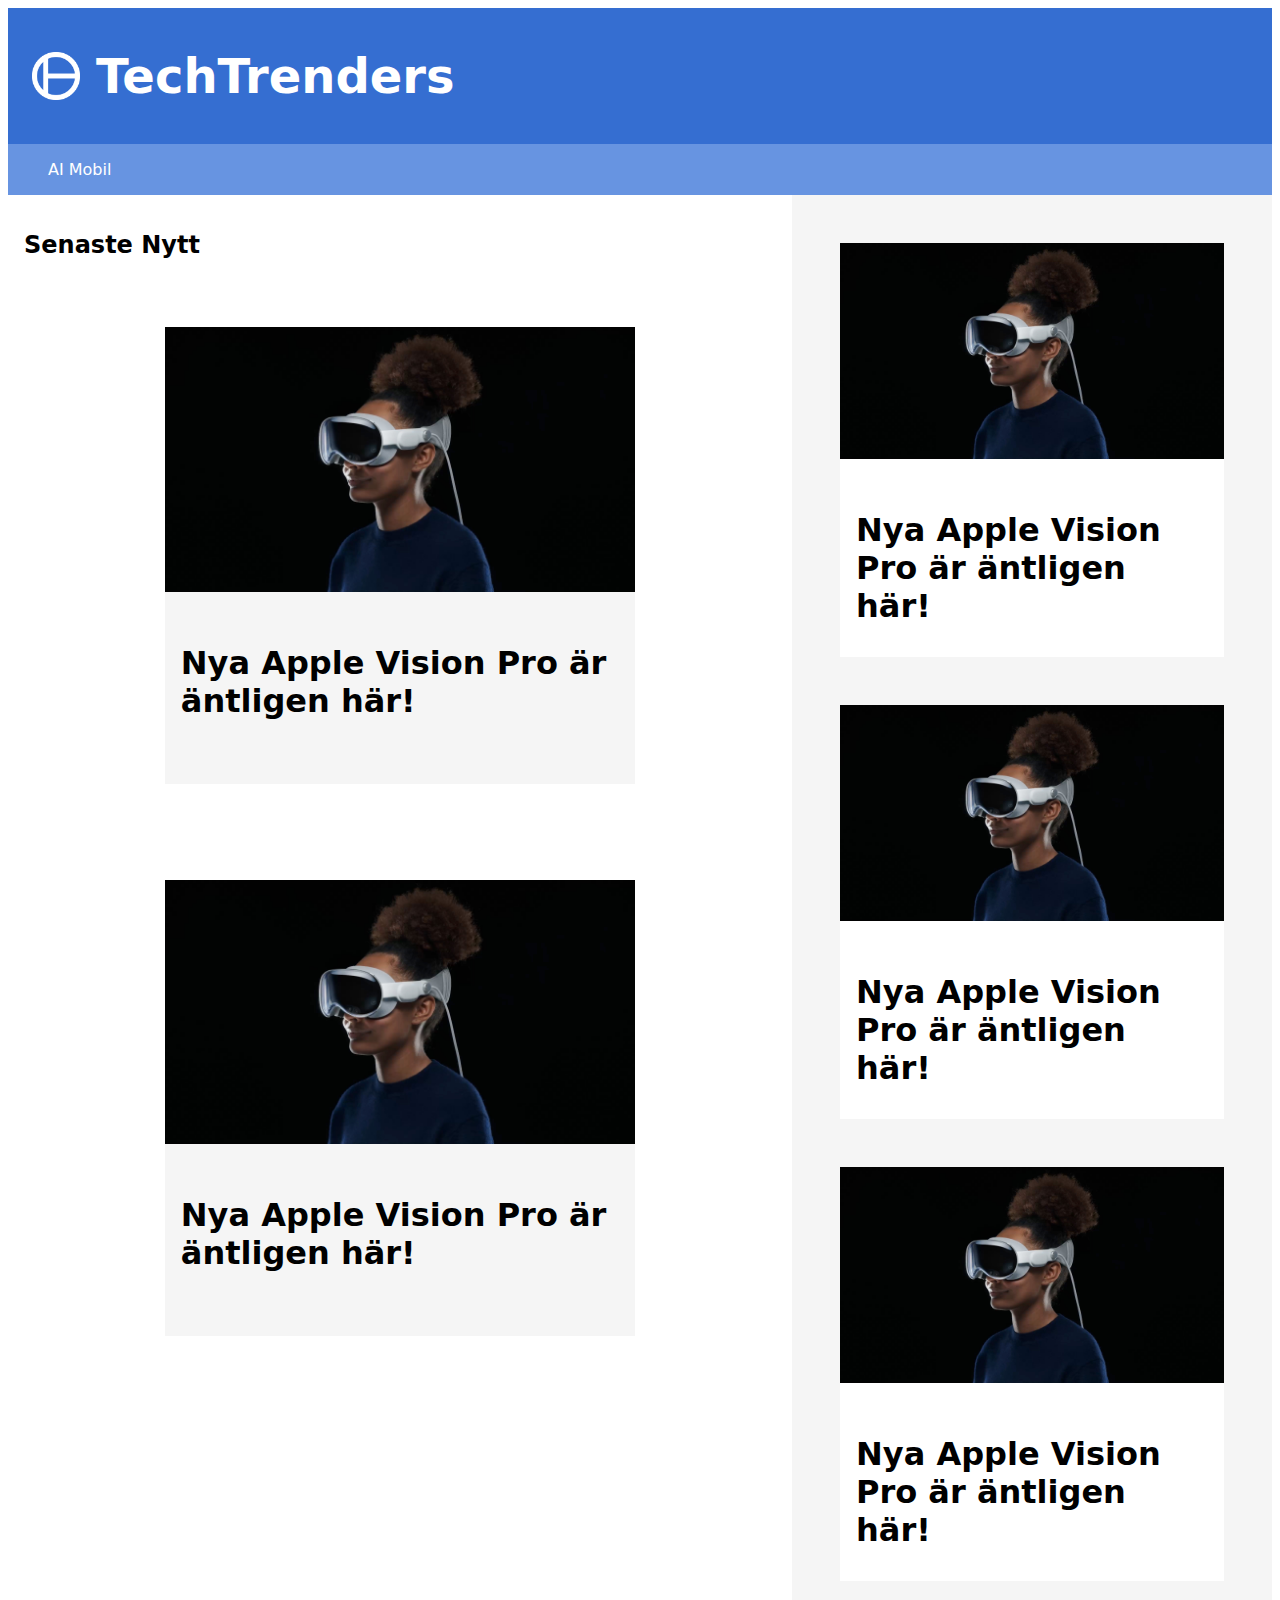
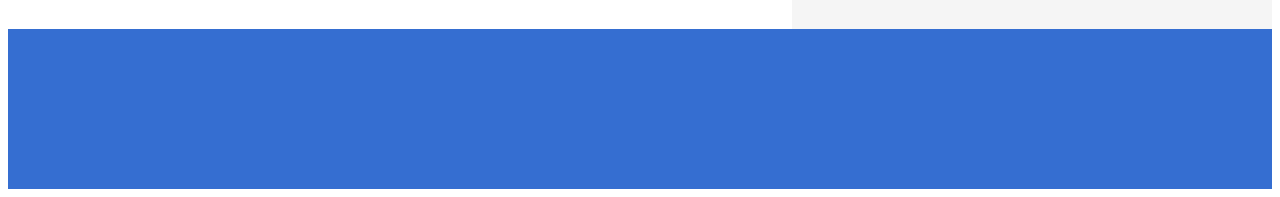
<file: index.html>
<!DOCTYPE html>
<html lang="en">
<head>
    <meta charset="UTF-8">
    <meta name="viewport" content="width=device-width, initial-scale=1.0">
    <title>Document</title>
    <link rel="stylesheet" href="css/style.css">
</head>
<body>
<div id="wrapper">
<header> <img src="img/techtrenders_logo.png" id="logo" alt="logga"><a href="index.html"><h1>TechTrenders</h1></a>
<div id="hamburger" onClick="toggleMenu()">
    <div id="line1"></div>
    <div id="line2"></div>
    <div id="line3"></div>
</div>
</header>    
<nav>
 <ul>
    <li>
        <a href="ai.html">AI</a>
        <a href="mobil.html">Mobil</a>
    </li>
 </ul>   
</nav>
<main>
    <h2>Senaste Nytt</h2>
    <div id="nyhet1">
        <img src="img/apple_vision_pro.jpeg" class="apple_vision" alt="apple_vision_pro_user">
        <a href="nyhet.html"><h3>Nya Apple Vision Pro är äntligen här!</h3></a>
    </div>
    <div id="nyhet2">
        <img src="img/apple_vision_pro.jpeg" class="apple_vision" alt="apple_vision_pro_user">
        <a href="nyhet.html"><h3>Nya Apple Vision Pro är äntligen här!</h3></a>
    </div>
</main>
<aside>
<div id="nyhet3">
    <img src="img/apple_vision_pro.jpeg" class="apple_vision_aside" alt="apple_vision_pro_user">
    <a href="nyhet.html"><h3>Nya Apple Vision Pro är äntligen här!</h3></a>
</div>
<div id="nyhet4">
    <img src="img/apple_vision_pro.jpeg" class="apple_vision_aside" alt="apple_vision_pro_user">
    <a href="nyhet.html"><h3>Nya Apple Vision Pro är äntligen här!</h3></a>
</div>
<div id="nyhet5">
    <img src="img/apple_vision_pro.jpeg" class="apple_vision_aside" alt="apple_vision_pro_user">
    <a href="nyhet.html"><h3>Nya Apple Vision Pro är äntligen här!</h3></a>
</div>
</aside>
<footer></footer>
</div>

<script src="js/script.js"></script>
</body>
</html>
</file>
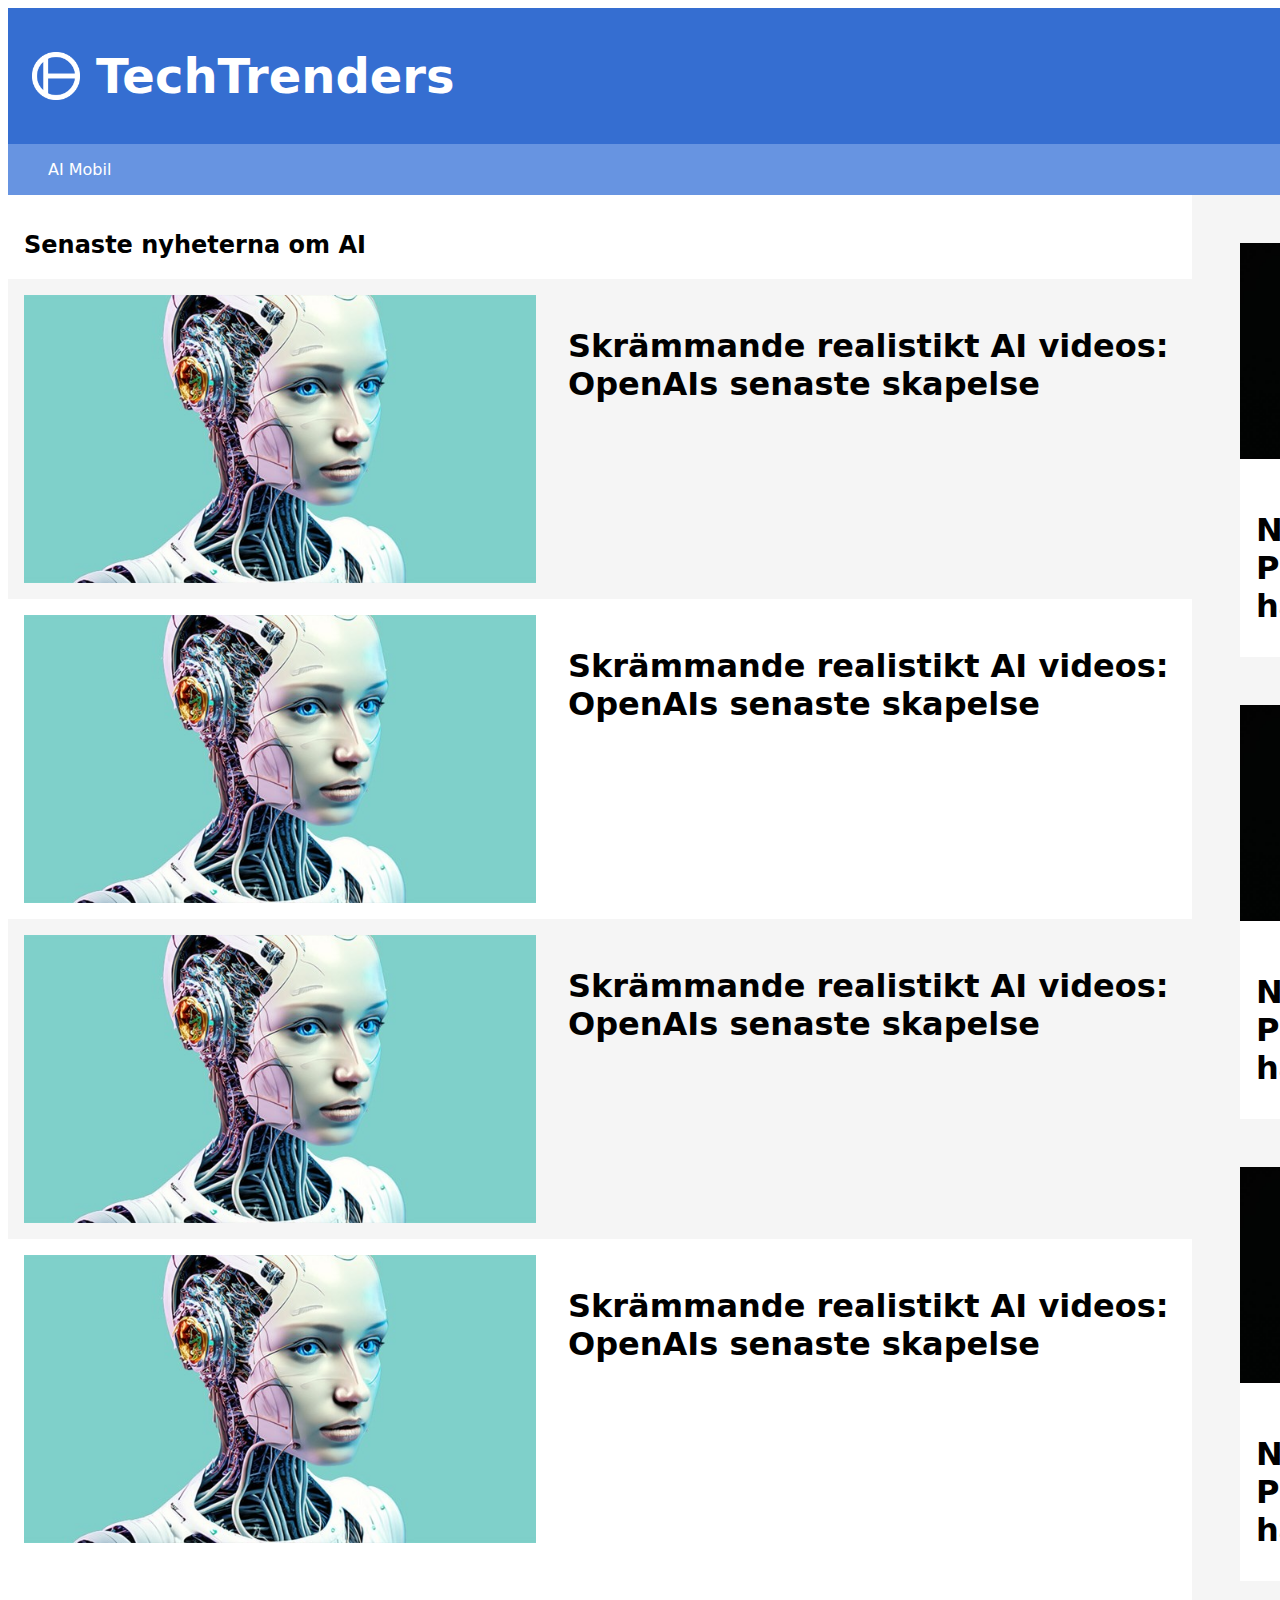
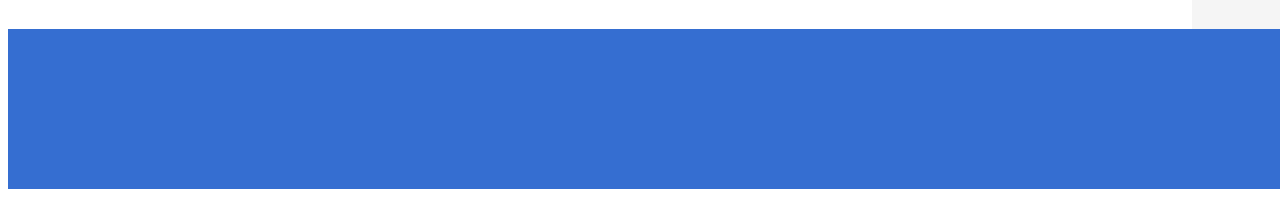
<file: ai.html>
<!DOCTYPE html>
<html lang="en">
<head>
    <meta charset="UTF-8">
    <meta name="viewport" content="width=device-width, initial-scale=1.0">
    <title>Document</title>
    <link rel="stylesheet" href="css/style.css">
</head>
<body>
    <div id="wrapper">
        <header> <img src="img/techtrenders_logo.png" id="logo" alt="logga"><a href="index.html"><h1>TechTrenders</h1></a>
        <div id="hamburger" onClick="toggleMenu()">
            <div id="line1"></div>
            <div id="line2"></div>
            <div id="line3"></div>
        </div>
        </header>    
        <nav>
         <ul>
            <li>
                <a href="ai.html">AI</a>
                <a href="mobil.html">Mobil</a>
            </li>
         </ul>   
        </nav> 
    
        <main>
        <h2>Senaste nyheterna om AI</h2>
        <div class="senaste1">
        <img src="img/ai_robot.jpg" class="ai_img" alt="ai">
        <h3>Skrämmande realistikt AI videos: OpenAIs senaste skapelse</h3>
        </div>
        <div class="senaste">
        <img src="img/ai_robot.jpg" class="ai_img" alt="ai">
        <h3>Skrämmande realistikt AI videos: OpenAIs senaste skapelse</h3>
        </div>
        <div class="senaste2">
        <img src="img/ai_robot.jpg" class="ai_img" alt="ai">
        <h3>Skrämmande realistikt AI videos: OpenAIs senaste skapelse</h3>
            </div>
        <div class="senaste">
        <img src="img/ai_robot.jpg" class="ai_img" alt="ai">
        <h3>Skrämmande realistikt AI videos: OpenAIs senaste skapelse</h3>
        </div>
        </main>
        <aside>
        <div id="nyhet3">
        <img src="img/apple_vision_pro.jpeg" class="apple_vision_aside" alt="apple_vision_pro_user">
        <a href="nyhet.html"><h3>Nya Apple Vision Pro är äntligen här!</h3></a>
        </div>
        <div id="nyhet4">
         <img src="img/apple_vision_pro.jpeg" class="apple_vision_aside" alt="apple_vision_pro_user">
        <a href="nyhet.html"><h3>Nya Apple Vision Pro är äntligen här!</h3></a>
        </div>
        <div id="nyhet5">
         <img src="img/apple_vision_pro.jpeg" class="apple_vision_aside" alt="apple_vision_pro_user">
        <a href="nyhet.html"><h3>Nya Apple Vision Pro är äntligen här!</h3></a>
        </div>
        </aside>
        </aside>
        <footer></footer>
    </div>
<script src="js/script.js"></script>  
</body>
</html>
</file>
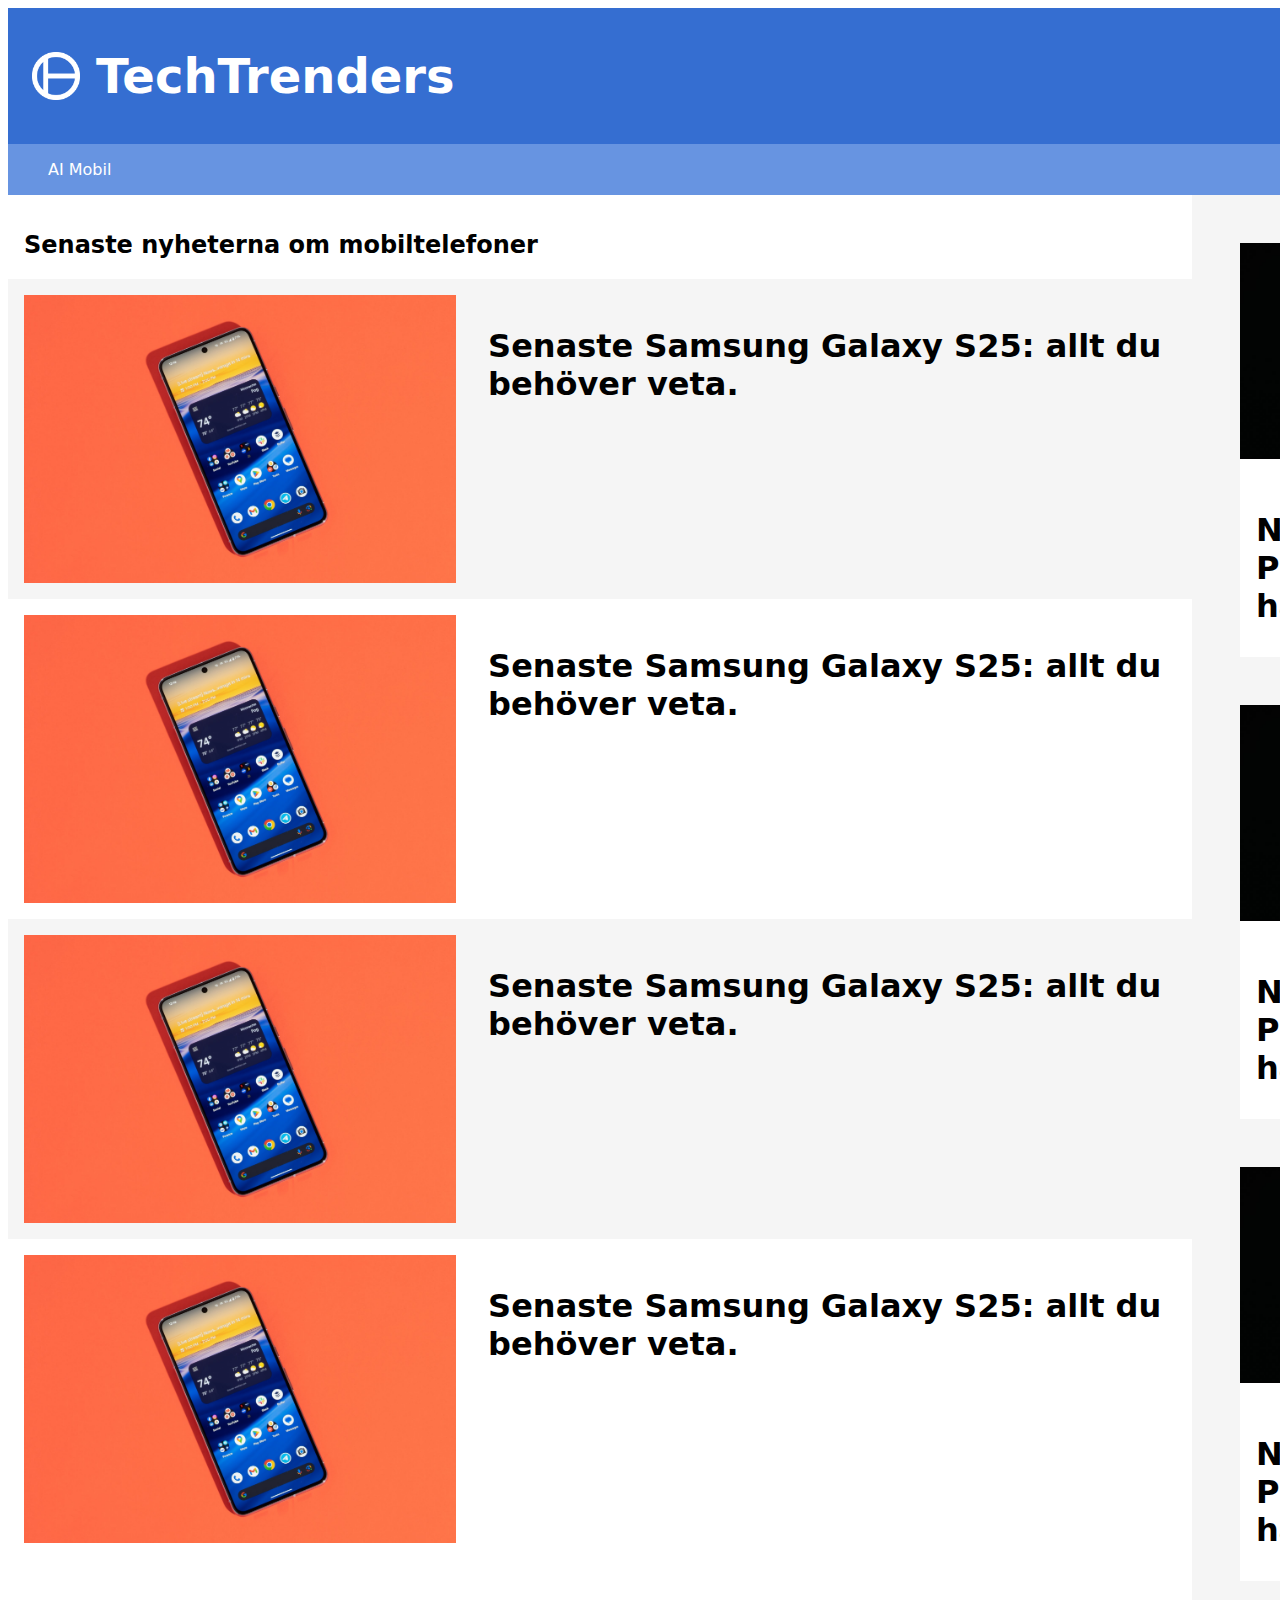
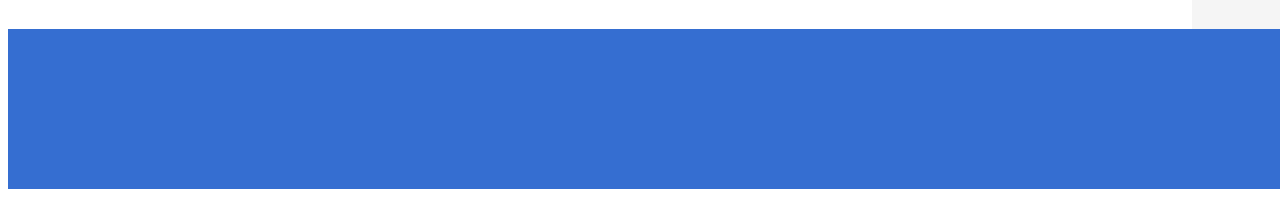
<file: mobil.html>
<!DOCTYPE html>
<html lang="en">
<head>
    <meta charset="UTF-8">
    <meta name="viewport" content="width=device-width, initial-scale=1.0">
    <title>Document</title>
    <link rel="stylesheet" href="css/style.css">
</head>
<body>
 <div id="wrapper">
    <header> <img src="img/techtrenders_logo.png" id="logo" alt="logga"><a href="index.html"><h1>TechTrenders</h1></a>
    <div id="hamburger" onClick="toggleMenu()">
        <div id="line1"></div>
        <div id="line2"></div>
        <div id="line3"></div>
    </div>
    </header>    
    <nav>
     <ul>
        <li>
            <a href="ai.html">AI</a>
            <a href="mobil.html">Mobil</a>
        </li>
     </ul>   
    </nav>  
    <main>
    <h2>Senaste nyheterna om mobiltelefoner</h2>
    <div class="senaste1">
        <img src="img/phone.jpeg" class="phone_img" alt="phone">
        <h3>Senaste Samsung Galaxy S25: allt du behöver veta.</h3>
    </div>
    <div class="senaste">
        <img src="img/phone.jpeg" class="phone_img" alt="phone">
        <h3>Senaste Samsung Galaxy S25: allt du behöver veta.</h3>
    </div>
    <div class="senaste2">
        <img src="img/phone.jpeg" class="phone_img" alt="phone">
        <h3>Senaste Samsung Galaxy S25: allt du behöver veta.</h3>
    </div>
    <div class="senaste">
        <img src="img/phone.jpeg" class="phone_img" alt="phone">
        <h3>Senaste Samsung Galaxy S25: allt du behöver veta.</h3>
    </div>
    </main>
    <aside>
        <div id="nyhet3">
            <img src="img/apple_vision_pro.jpeg" class="apple_vision_aside" alt="apple_vision_pro_user">
            <a href="nyhet.html"><h3>Nya Apple Vision Pro är äntligen här!</h3></a>
        </div>
        <div id="nyhet4">
            <img src="img/apple_vision_pro.jpeg" class="apple_vision_aside" alt="apple_vision_pro_user">
            <a href="nyhet.html"><h3>Nya Apple Vision Pro är äntligen här!</h3></a>
        </div>
        <div id="nyhet5">
            <img src="img/apple_vision_pro.jpeg" class="apple_vision_aside" alt="apple_vision_pro_user">
            <a href="nyhet.html"><h3>Nya Apple Vision Pro är äntligen här!</h3></a>
        </div>
        </aside>
        <footer></footer>
 </div>
<script src="js/script.js"></script> 
</body>
</html>
</file>
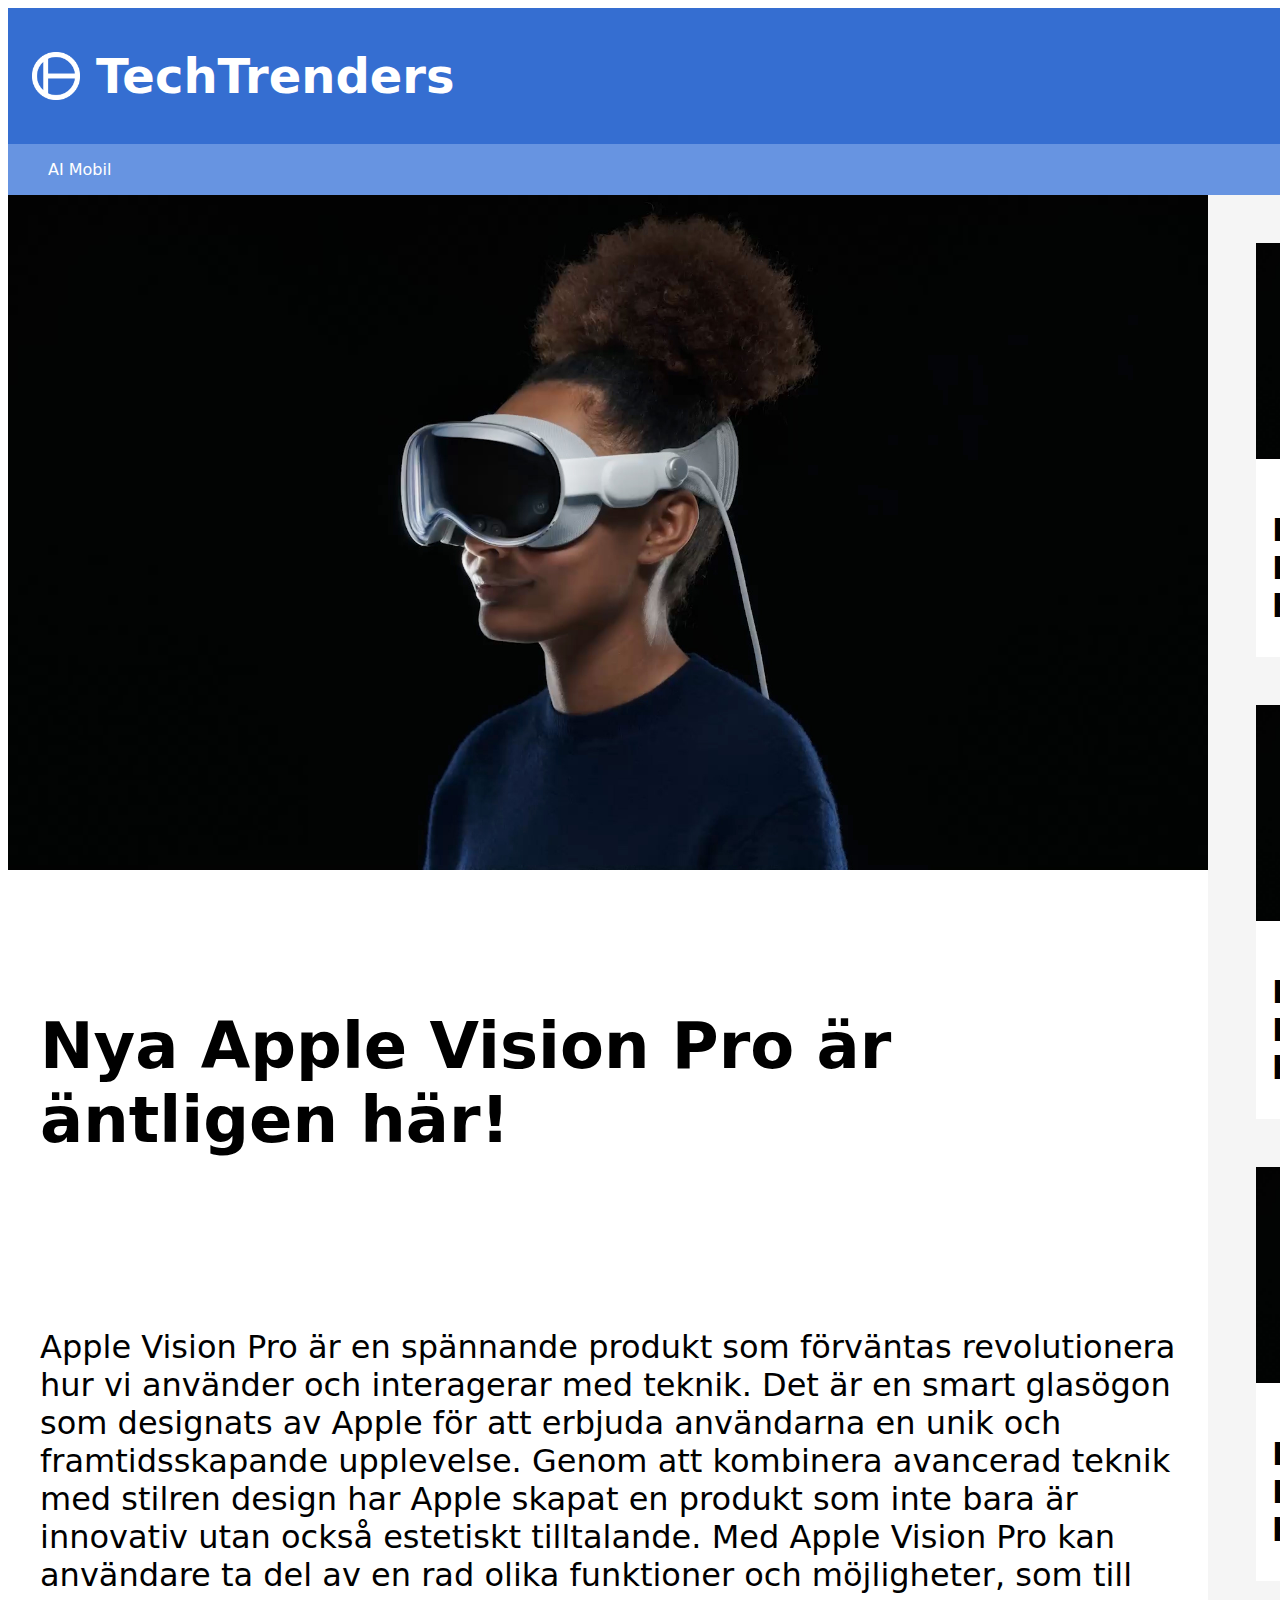
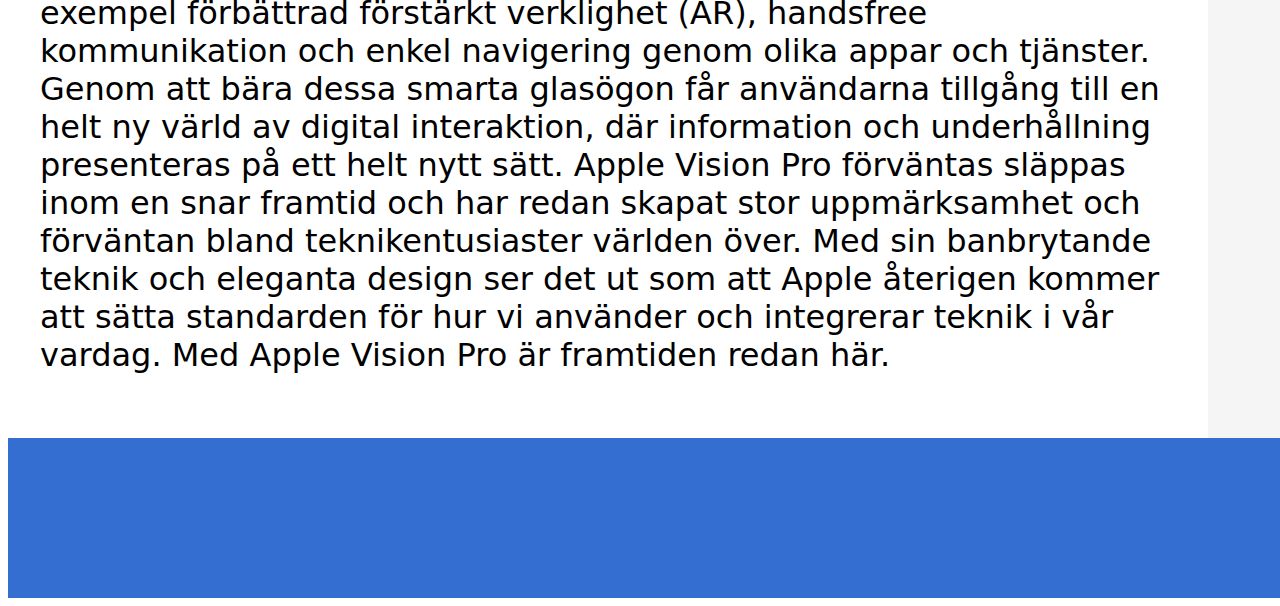
<file: nyhet.html>
<!DOCTYPE html>
<html lang="en">
<head>
    <meta charset="UTF-8">
    <meta name="viewport" content="width=device-width, initial-scale=1.0">
    <title>Document</title>
    <link rel="stylesheet" href="css/style.css">
</head>
<body>
    <div id="wrapper">
        <header> <img src="img/techtrenders_logo.png" id="logo" alt="logga"><a href="index.html"><h1>TechTrenders</h1></a>
        <div id="hamburger" onClick="toggleMenu()">
            <div id="line1"></div>
            <div id="line2"></div>
            <div id="line3"></div>
        </div>
        </header>    
        <nav>
         <ul>
            <li>
                <a href="ai.html">AI</a>
                <a href="mobil.html">Mobil</a>
            </li>
         </ul>   
        </nav>
        <main>
            <img src="img/apple_vision_pro.jpeg" id="apple_vision_nyhet" alt="apple_vision_pro_user">
            <h5>Nya Apple Vision Pro är äntligen här!</h5>
            <p>Apple Vision Pro är en spännande produkt som förväntas revolutionera hur vi använder och interagerar med teknik. Det är en smart glasögon som designats av Apple för att erbjuda användarna en unik och framtidsskapande upplevelse. Genom att kombinera avancerad teknik med stilren design har Apple skapat en produkt som inte bara är innovativ utan också estetiskt tilltalande. 

                Med Apple Vision Pro kan användare ta del av en rad olika funktioner och möjligheter, som till exempel förbättrad förstärkt verklighet (AR), handsfree kommunikation och enkel navigering genom olika appar och tjänster. Genom att bära dessa smarta glasögon får användarna tillgång till en helt ny värld av digital interaktion, där information och underhållning presenteras på ett helt nytt sätt. 
                
                Apple Vision Pro förväntas släppas inom en snar framtid och har redan skapat stor uppmärksamhet och förväntan bland teknikentusiaster världen över. Med sin banbrytande teknik och eleganta design ser det ut som att Apple återigen kommer att sätta standarden för hur vi använder och integrerar teknik i vår vardag. Med Apple Vision Pro är framtiden redan här.</p>    
        </main>
        <aside>
            <div id="nyhet3">
                <img src="img/apple_vision_pro.jpeg" class="apple_vision_aside" alt="apple_vision_pro_user">
                <a href="nyhet.html"><h3>Nya Apple Vision Pro är äntligen här!</h3></a>
            </div>
            <div id="nyhet4">
                <img src="img/apple_vision_pro.jpeg" class="apple_vision_aside" alt="apple_vision_pro_user">
                <a href="nyhet.html"><h3>Nya Apple Vision Pro är äntligen här!</h3></a>
            </div>
            <div id="nyhet5">
                <img src="img/apple_vision_pro.jpeg" class="apple_vision_aside" alt="apple_vision_pro_user">
                <a href="nyhet.html"><h3>Nya Apple Vision Pro är äntligen här!</h3></a>
            </div>
            </aside> 
            <footer></footer> 
    </div>    
<script src="js/script.js"></script>    
</body>
</html>
</file>
<file: css/style.css>
#wrapper{
font-family: system-ui, -apple-system, BlinkMacSystemFont, 'Segoe UI', Roboto, Oxygen, Ubuntu, Cantarell, 'Open Sans', 'Helvetica Neue', sans-serif;
display:grid;
grid-template-areas: 
'hd hd hd'
'nv nv nv'
'mn mn as'
'ft ft ft'
;
}
header{
display: flex;
grid-area: hd;
background-color:rgb(53, 110, 209);
color:white;
height: auto;
min-height:3rem;
font-size: 2rem;
padding: 0.5rem;
align-items: center;
}
header a{
color: white;
}
h1{
font-size: 3rem;
}
nav{
grid-area: nv;
background-color:rgb(103, 148, 225);
color: white;
min-height: 3rem;
}
main{
display: flex; 
grid-area: mn;
height: auto;
min-height: 50rem;
flex-direction: column;
}
aside{
display:block;
grid-area: as;
background-color: whitesmoke;
width: 30rem;
}
.apple_vision_aside{
height: auto;
width: 24rem;
}
footer{
grid-area: ft;
background-color: rgb(53, 110, 209);
height: 10rem;
}
#logo{
height: 3rem;
margin: 1rem
}
nav ul li a{
    text-decoration: none;
    color: white;
    font-size: 1rem;
}
nav ul li{
    list-style: none;
}
nav ul li a:hover, header a:hover{
    color:rgb(229, 238, 255);
}
h2{
padding: 1rem 1rem 0rem 1rem;
}
#nyhet1, #nyhet2{
    background-color: whitesmoke;
    height: auto;
    width: 60%;
    align-self: center;
    margin: 3rem;
}
#nyhet3, #nyhet4, #nyhet5{
    background-color: white;
min-height: 20rem;
width: 80%;
margin: 3rem;
align-self: center;
}
.apple_vision{
height: auto;
width: 100%;
}
h3{
font-size: 2rem;
padding: 1rem 1rem 2rem 1rem;
}
h4{
    font-size: 1.3rem;
    padding: 0.5rem;
}
h5{
    font-size: 4rem;
    padding: 2rem 2rem 0rem 2rem;
}
p{
font-size: 2rem;
padding: 2rem;    
}
h3:hover, h4:hover{
text-decoration:underline;
}
a{
    color:black;
    text-decoration: none;
}
#apple_vision_nyhet{
    width: 75rem;
}
.senaste1, .senaste, .senaste2{
    display: flex;
    width: 74rem;
    height: 20rem;
}
.senaste1 p, .senaste p, .senaste2 p{
font-size: 1.5rem;
color:gray;
}
.senaste1, .senaste2{
background-color: whitesmoke;
}
.phone_img, .ai_img{
height: 18rem;
padding: 1rem;
}
@media screen and (max-width:600px){
#wrapper{
    grid-template-areas: 
    'hd'
    'nv'
    'mn'
    'ft';
}
nav{
    display: none;
}
nav ul li a{
    padding: 0.5rem;
    font-size: 2rem;
}
nav.active{
    display: block;
    max-height: 100rem;
}
aside{
display:none;
}
#nyhet1, #nyhet2{
width: 80%;
}
h2{
font-size: 2rem;
padding: 1rem 0rem 2rem 3rem;
}
h3{
font-size: 2rem;
}
#apple_vision_nyhet{
    width:100%;
    padding: 2rem 0rem 0rem 0rem;
}
h5{
 font-size: 2.5rem;
}
p{
font-size: 1.5rem;
}
.senaste, .senaste1, .senaste2{
width: 32rem;
height: 35rem;
display:block;
}
.ai_img{
width: 30rem;
height: auto;
}
.phone_img{
width: 30rem;
height:auto;
}
#hamburger{
    position:absolute;
    top: 3.9rem;
    right: 1rem;
    height: 2rem;
    width: 3rem;
}
#hamburger div{
border: 2px solid white;
margin: 0.4rem;
}
}
</file>
